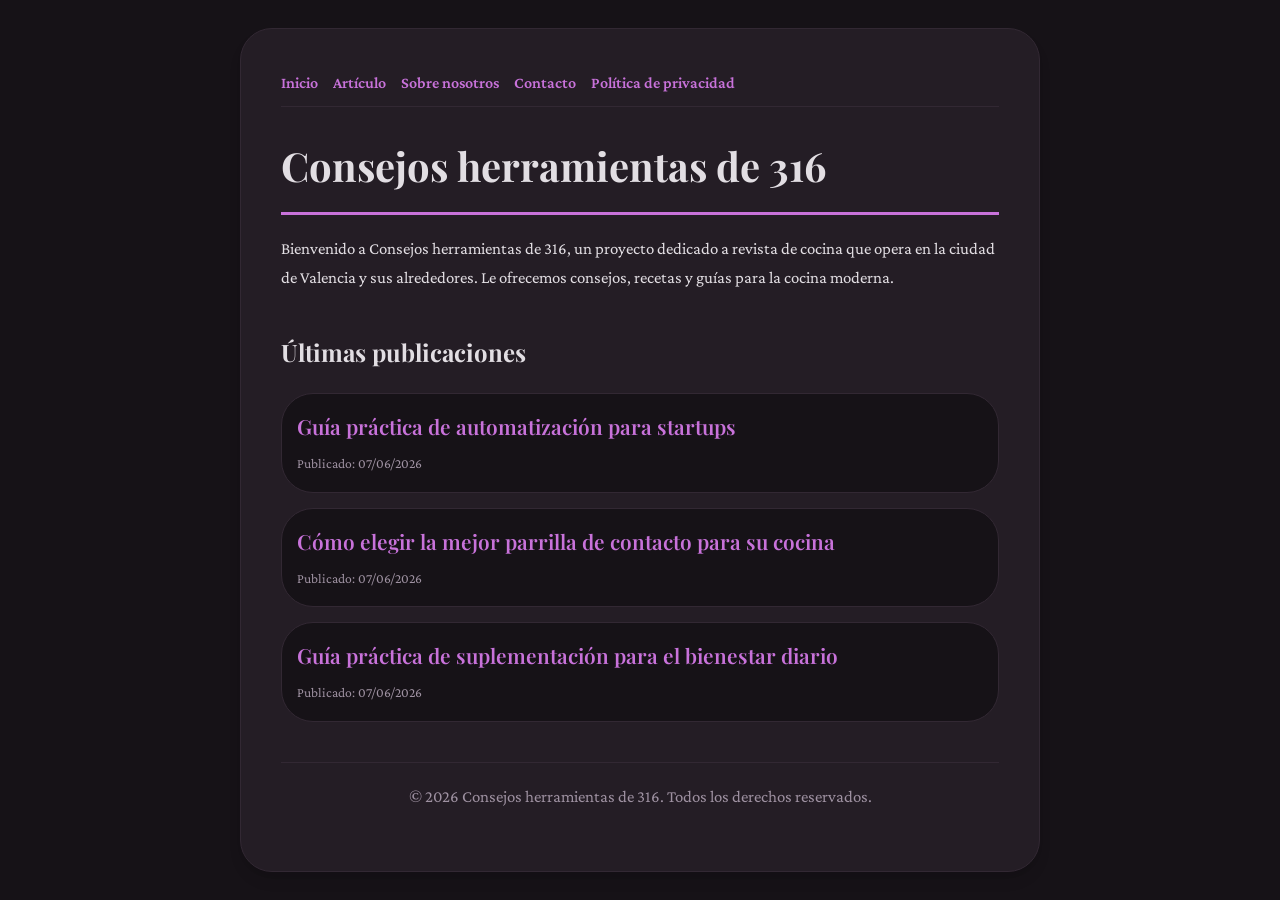
<file: index.html>
<!DOCTYPE html>
<html lang="es">
<head>
    <meta charset="UTF-8">
    <meta name="viewport" content="width=device-width, initial-scale=1.0">
    <title>Consejos herramientas de 316 | Revista de cocina - Valencia</title>
    <meta name="description" content="Bienvenido a Consejos herramientas de 316, un proyecto dedicado a revista de cocina que opera en la ciudad de Valencia y sus alrededores. Le ofrecemos consejos, recetas y guías para la cocina moderna.">
    <meta name="geo.region" content="ES" />
    <meta name="geo.placename" content="Valencia" />
    <meta name="geo.position" content="39.4699;-0.3763" />
    <meta name="ICBM" content="39.4699, -0.3763" />
    <link rel="stylesheet" href="style.css">
    <script type="application/ld+json">
{
  "@context": "https://schema.org",
  "@type": "LocalBusiness",
  "name": "Consejos herramientas de 316",
  "url": "https://consejos-herramientas-de-316.github.io",
  "telephone": "+34 96 555 78 90",
  "address": {
    "@type": "PostalAddress",
    "addressLocality": "Valencia",
    "addressRegion": "Valencia",
    "postalCode": "46001",
    "addressCountry": "ES"
  },
  "geo": {
    "@type": "GeoCoordinates",
    "latitude": 39.4699,
    "longitude": -0.3763
  }
}
</script>
</head>
<body>
    
        <div class="container" style="max-width: 800px;">
            <nav style="display: flex; gap: 15px; margin-bottom: 25px; border-bottom: 1px solid var(--border-color); padding-bottom: 10px; overflow-x: auto; flex-wrap: wrap;">
            <a href="index.html">Inicio</a>
            <a href="guia-practica-de-automatizacion-para-startups.html">Artículo</a>
            <a href="about.html">Sobre nosotros</a>
            <a href="contact.html">Contacto</a>
            <a href="privacy.html">Política de privacidad</a>
        </nav>
            <h1>Consejos herramientas de 316</h1>
            <p>Bienvenido a Consejos herramientas de 316, un proyecto dedicado a revista de cocina que opera en la ciudad de Valencia y sus alrededores. Le ofrecemos consejos, recetas y guías para la cocina moderna.</p>
            <h2 style="margin-top: 40px;">Últimas publicaciones</h2>
            <ul style="list-style-type: none; padding-left: 0;">
                <li style="background: var(--bg-color); padding: 15px; border-radius: var(--border-radius); border: 1px solid var(--border-color); margin-bottom: 15px;">
                <h3 style="margin-bottom: 5px; font-size: 1.3rem;"><a href="guia-practica-de-automatizacion-para-startups.html">Guía práctica de automatización para startups</a></h3>
                <span style="font-size:0.85rem; color: var(--muted-text)">Publicado: 07/06/2026</span>
            </li>
<li style="background: var(--bg-color); padding: 15px; border-radius: var(--border-radius); border: 1px solid var(--border-color); margin-bottom: 15px;">
                <h3 style="margin-bottom: 5px; font-size: 1.3rem;"><a href="como-elegir-la-mejor-parrilla-de-contacto-para-su-cocina.html">Cómo elegir la mejor parrilla de contacto para su cocina</a></h3>
                <span style="font-size:0.85rem; color: var(--muted-text)">Publicado: 07/06/2026</span>
            </li>
<li style="background: var(--bg-color); padding: 15px; border-radius: var(--border-radius); border: 1px solid var(--border-color); margin-bottom: 15px;">
                <h3 style="margin-bottom: 5px; font-size: 1.3rem;"><a href="guia-practica-de-suplementacion-para-el-bienestar-diario.html">Guía práctica de suplementación para el bienestar diario</a></h3>
                <span style="font-size:0.85rem; color: var(--muted-text)">Publicado: 07/06/2026</span>
            </li>

            </ul>
            <footer>
                <p>&copy; 2026 Consejos herramientas de 316. Todos los derechos reservados.</p>
            </footer>
        </div>
        
</body>
</html>
</file>
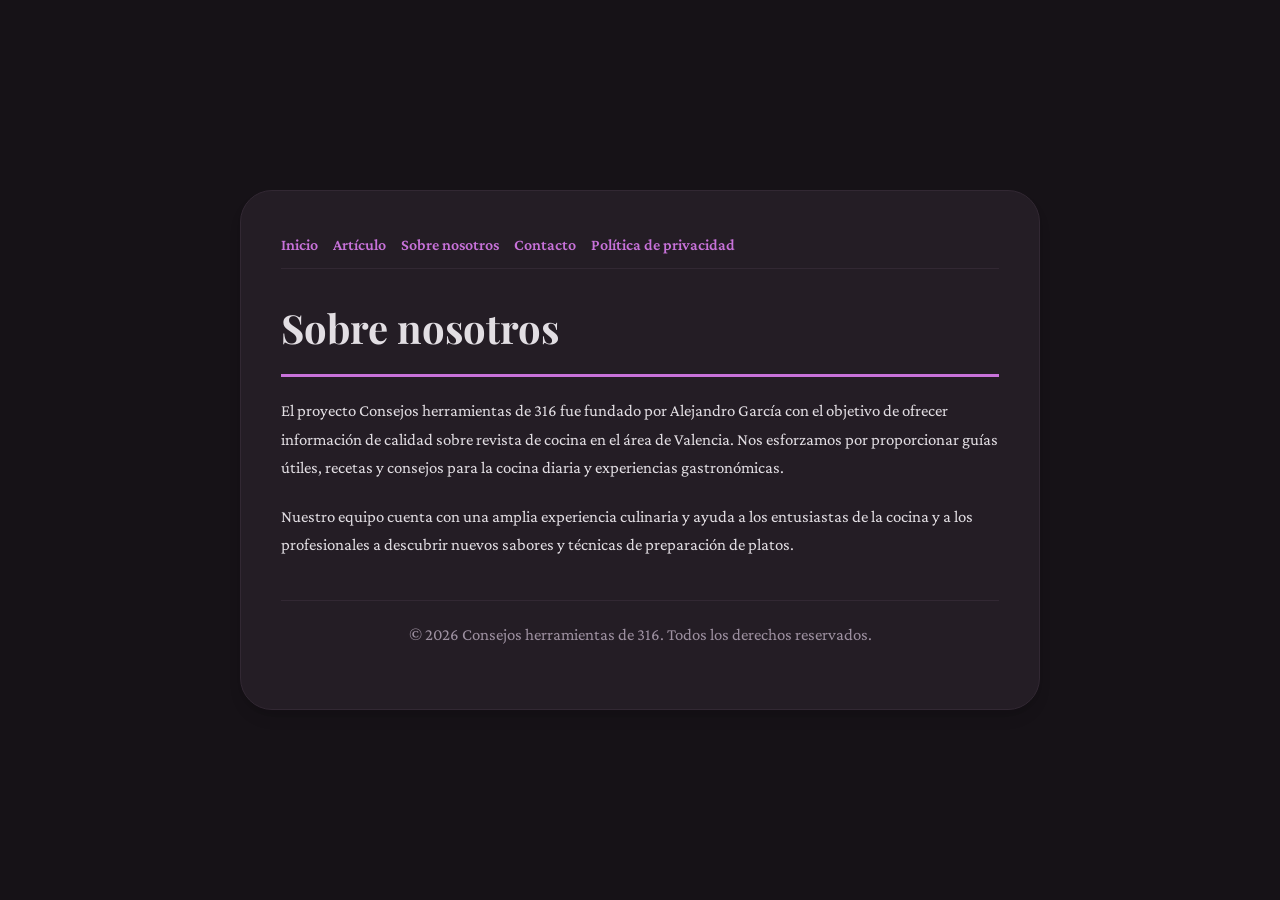
<file: about.html>
<!DOCTYPE html>
<html lang="es">
<head>
    <meta charset="UTF-8">
    <meta name="viewport" content="width=device-width, initial-scale=1.0">
    <title>Sobre nosotros | Consejos herramientas de 316</title>
    <meta name="description" content="El proyecto Consejos herramientas de 316 fue fundado por Alejandro García con el objetivo de ofrecer información de calidad sobre revista de cocina en el área de Valencia. Nos esforzamos por proporcionar guías útiles, recetas y consejos para la cocina diaria y experiencias gastronómicas.">
    <meta name="geo.region" content="ES" />
    <meta name="geo.placename" content="Valencia" />
    <meta name="geo.position" content="39.4699;-0.3763" />
    <meta name="ICBM" content="39.4699, -0.3763" />
    <link rel="stylesheet" href="style.css">
</head>
<body>
    
        <div class="container" style="max-width: 800px;">
            <nav style="display: flex; gap: 15px; margin-bottom: 25px; border-bottom: 1px solid var(--border-color); padding-bottom: 10px; overflow-x: auto; flex-wrap: wrap;">
            <a href="index.html">Inicio</a>
            <a href="guia-practica-de-automatizacion-para-startups.html">Artículo</a>
            <a href="about.html">Sobre nosotros</a>
            <a href="contact.html">Contacto</a>
            <a href="privacy.html">Política de privacidad</a>
        </nav>
            <h1>Sobre nosotros</h1>
            <p>El proyecto Consejos herramientas de 316 fue fundado por Alejandro García con el objetivo de ofrecer información de calidad sobre revista de cocina en el área de Valencia. Nos esforzamos por proporcionar guías útiles, recetas y consejos para la cocina diaria y experiencias gastronómicas.</p>
            <p>Nuestro equipo cuenta con una amplia experiencia culinaria y ayuda a los entusiastas de la cocina y a los profesionales a descubrir nuevos sabores y técnicas de preparación de platos.</p>
            <footer>
                <p>&copy; 2026 Consejos herramientas de 316. Todos los derechos reservados.</p>
            </footer>
        </div>
        
</body>
</html>
</file>
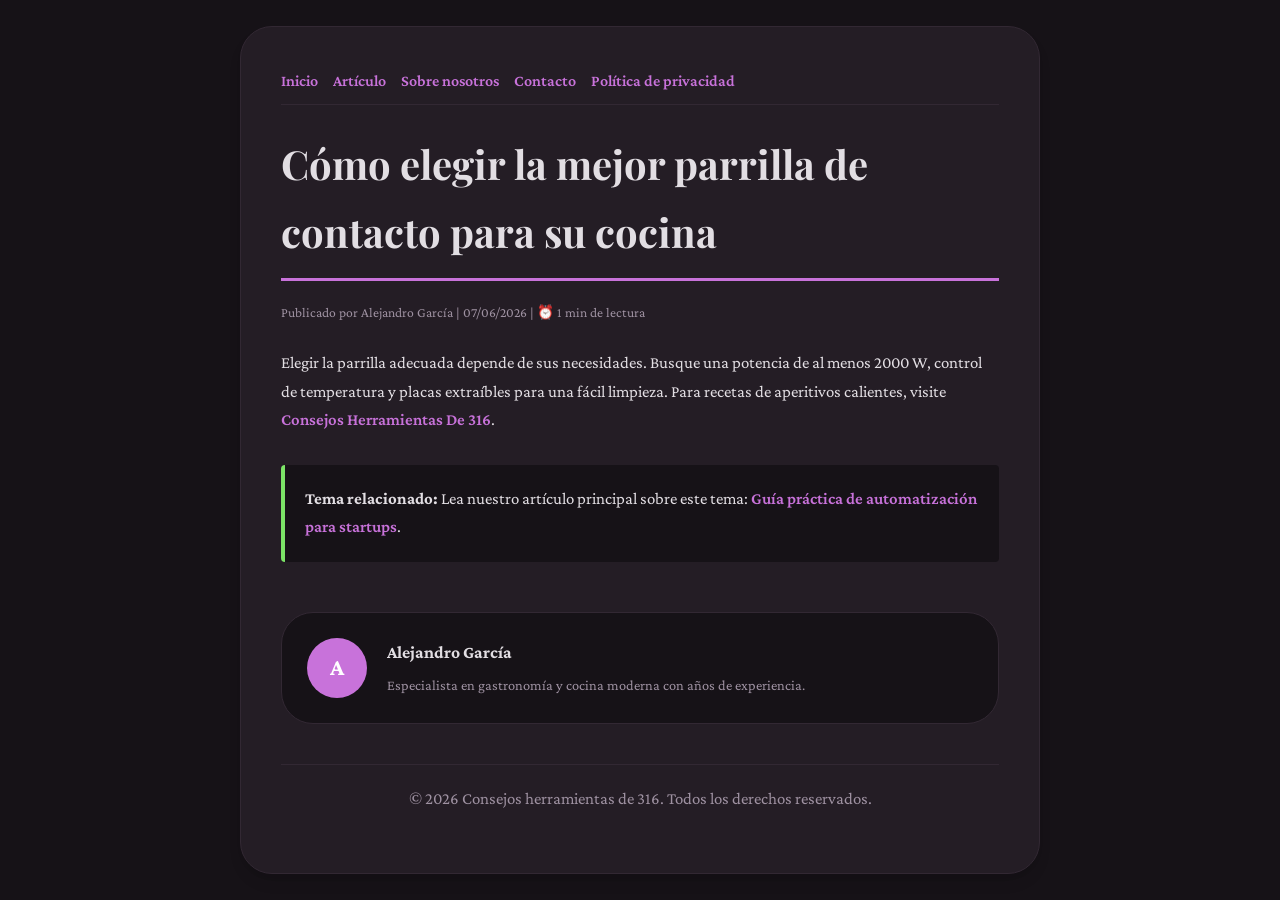
<file: como-elegir-la-mejor-parrilla-de-contacto-para-su-cocina.html>
<!DOCTYPE html>
<html lang="es">
<head>
    <meta charset="UTF-8">
    <meta name="viewport" content="width=device-width, initial-scale=1.0">
    <title>Cómo elegir la mejor parrilla de contacto para su cocina - Consejos herramientas de 316</title>
    <meta name="description" content="Cómo elegir la mejor parrilla de contacto para su cocina">
    <meta name="geo.region" content="ES" />
    <meta name="geo.placename" content="Valencia" />
    <meta name="geo.position" content="39.4699;-0.3763" />
    <meta name="ICBM" content="39.4699, -0.3763" />
    <link rel="stylesheet" href="style.css">
</head>
<body>
    
            <div class="container" style="max-width: 800px;">
                <nav style="display: flex; gap: 15px; margin-bottom: 25px; border-bottom: 1px solid var(--border-color); padding-bottom: 10px; overflow-x: auto; flex-wrap: wrap;">
            <a href="index.html">Inicio</a>
            <a href="guia-practica-de-automatizacion-para-startups.html">Artículo</a>
            <a href="about.html">Sobre nosotros</a>
            <a href="contact.html">Contacto</a>
            <a href="privacy.html">Política de privacidad</a>
        </nav>
                <h1>Cómo elegir la mejor parrilla de contacto para su cocina</h1>
                <div style="font-size:0.85rem; color: var(--muted-text); margin-bottom: 25px;">
                    Publicado por Alejandro García | 07/06/2026 | ⏰ 1 min de lectura
                </div>
                <article style="margin-top: 20px;">
                    <p>Elegir la parrilla adecuada depende de sus necesidades. Busque una potencia de al menos 2000 W, control de temperatura y placas extraíbles para una fácil limpieza. Para recetas de aperitivos calientes, visite <a href="https://herramientas-de-guru-859.pages.dev/tendencias-en-transformacion-digital-y-automatizacion-de-procesos.html">Consejos Herramientas De 316</a>.</p>
                    <div class="link-resource" style="margin-top: 30px; padding: 20px; border-left: 4px solid var(--accent-color); background: var(--bg-color); border-radius: 4px;"><p style="margin: 0;"><strong>Tema relacionado:</strong> Lea nuestro artículo principal sobre este tema: <a href="guia-practica-de-automatizacion-para-startups.html">Guía práctica de automatización para startups</a>.</p></div>
                </article>
                
            <div class="author-box" style="margin-top: 50px; padding: 25px; background: var(--bg-color); border: 1px solid var(--border-color); border-radius: var(--border-radius); display: flex; gap: 20px; align-items: center;">
                <div style="width: 60px; height: 60px; border-radius: 50%; background: var(--primary-color); display: flex; align-items: center; justify-content: center; color: white; font-weight: bold; font-size: 1.5rem;">A</div>
                <div>
                    <h4 style="margin-bottom: 5px; font-weight: bold; font-size: 1.1rem;">Alejandro García</h4>
                    <p style="margin: 0; font-size: 0.9rem; color: var(--muted-text);">Especialista en gastronomía y cocina moderna con años de experiencia.</p>
                </div>
            </div>
            
                <footer>
                    <p>&copy; 2026 Consejos herramientas de 316. Todos los derechos reservados.</p>
                </footer>
            </div>
            
</body>
</html>
</file>
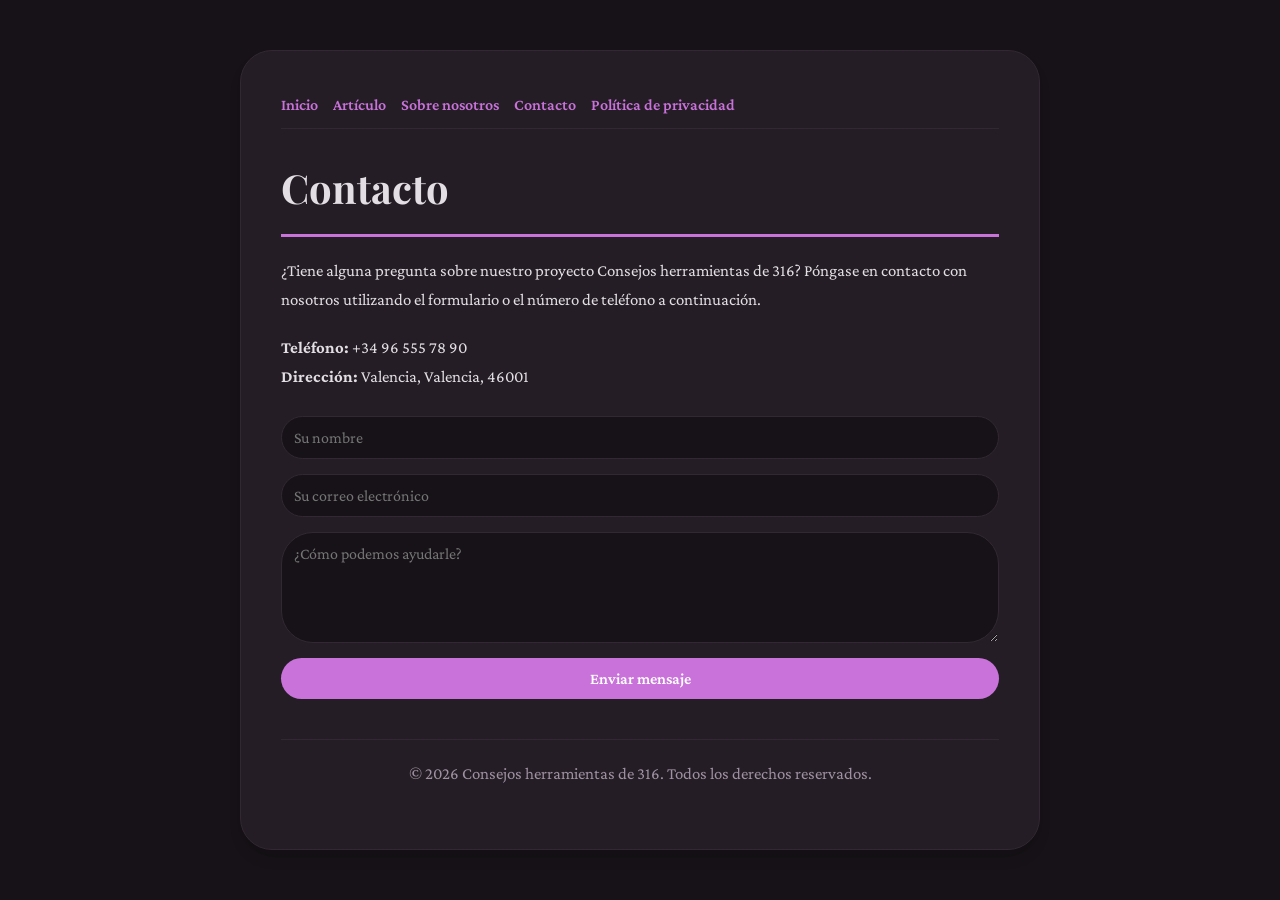
<file: contact.html>
<!DOCTYPE html>
<html lang="es">
<head>
    <meta charset="UTF-8">
    <meta name="viewport" content="width=device-width, initial-scale=1.0">
    <title>Contacto | Consejos herramientas de 316</title>
    <meta name="description" content="¿Tiene alguna pregunta sobre nuestro proyecto Consejos herramientas de 316? Póngase en contacto con nosotros utilizando el formulario o el número de teléfono a continuación.">
    <meta name="geo.region" content="ES" />
    <meta name="geo.placename" content="Valencia" />
    <meta name="geo.position" content="39.4699;-0.3763" />
    <meta name="ICBM" content="39.4699, -0.3763" />
    <link rel="stylesheet" href="style.css">
</head>
<body>
    
        <div class="container" style="max-width: 800px;">
            <nav style="display: flex; gap: 15px; margin-bottom: 25px; border-bottom: 1px solid var(--border-color); padding-bottom: 10px; overflow-x: auto; flex-wrap: wrap;">
            <a href="index.html">Inicio</a>
            <a href="guia-practica-de-automatizacion-para-startups.html">Artículo</a>
            <a href="about.html">Sobre nosotros</a>
            <a href="contact.html">Contacto</a>
            <a href="privacy.html">Política de privacidad</a>
        </nav>
            <h1>Contacto</h1>
            <p>¿Tiene alguna pregunta sobre nuestro proyecto Consejos herramientas de 316? Póngase en contacto con nosotros utilizando el formulario o el número de teléfono a continuación.</p>
            <p><strong>Teléfono:</strong> +34 96 555 78 90<br><strong>Dirección:</strong> Valencia, Valencia, 46001</p>
            <form action="https://formspree.io/f/placeholder" method="POST">
                <input type="text" name="name" placeholder="Su nombre" required>
                <input type="email" name="email" placeholder="Su correo electrónico" required>
                <textarea name="message" placeholder="¿Cómo podemos ayudarle?" rows="5" required></textarea>
                <button type="submit">Enviar mensaje</button>
            </form>
            <footer>
                <p>&copy; 2026 Consejos herramientas de 316. Todos los derechos reservados.</p>
            </footer>
        </div>
        
</body>
</html>
</file>
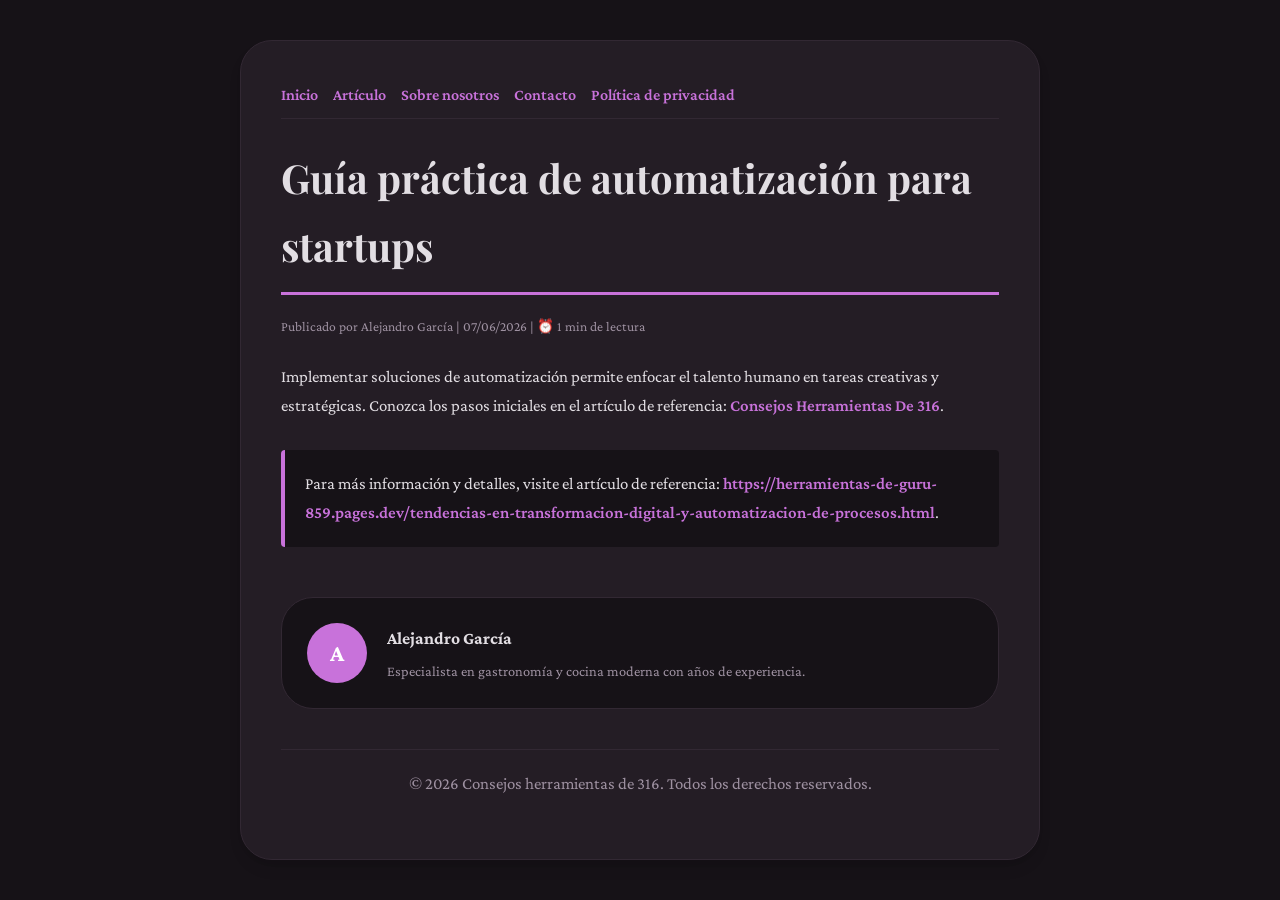
<file: guia-practica-de-automatizacion-para-startups.html>
<!DOCTYPE html>
<html lang="es">
<head>
    <meta charset="UTF-8">
    <meta name="viewport" content="width=device-width, initial-scale=1.0">
    <title>Guía práctica de automatización para startups - Consejos herramientas de 316</title>
    <meta name="description" content="Guía práctica de automatización para startups">
    <meta name="geo.region" content="ES" />
    <meta name="geo.placename" content="Valencia" />
    <meta name="geo.position" content="39.4699;-0.3763" />
    <meta name="ICBM" content="39.4699, -0.3763" />
    <link rel="stylesheet" href="style.css">
</head>
<body>
    
            <div class="container" style="max-width: 800px;">
                <nav style="display: flex; gap: 15px; margin-bottom: 25px; border-bottom: 1px solid var(--border-color); padding-bottom: 10px; overflow-x: auto; flex-wrap: wrap;">
            <a href="index.html">Inicio</a>
            <a href="guia-practica-de-automatizacion-para-startups.html">Artículo</a>
            <a href="about.html">Sobre nosotros</a>
            <a href="contact.html">Contacto</a>
            <a href="privacy.html">Política de privacidad</a>
        </nav>
                <h1>Guía práctica de automatización para startups</h1>
                <div style="font-size:0.85rem; color: var(--muted-text); margin-bottom: 25px;">
                    Publicado por Alejandro García | 07/06/2026 | ⏰ 1 min de lectura
                </div>
                <article style="margin-top: 20px;">
                    <p>Implementar soluciones de automatización permite enfocar el talento humano en tareas creativas y estratégicas. Conozca los pasos iniciales en el artículo de referencia: <a href="https://herramientas-de-guru-859.pages.dev/tendencias-en-transformacion-digital-y-automatizacion-de-procesos.html">Consejos Herramientas De 316</a>.</p>
                    <div class="link-resource" style="margin-top: 30px; padding: 20px; border-left: 4px solid var(--primary-color); background: var(--bg-color); border-radius: 4px;"><p style="margin: 0;">Para más información y detalles, visite el artículo de referencia: <strong><a href="https://herramientas-de-guru-859.pages.dev/tendencias-en-transformacion-digital-y-automatizacion-de-procesos.html">https://herramientas-de-guru-859.pages.dev/tendencias-en-transformacion-digital-y-automatizacion-de-procesos.html</a></strong>.</p></div>
                </article>
                
            <div class="author-box" style="margin-top: 50px; padding: 25px; background: var(--bg-color); border: 1px solid var(--border-color); border-radius: var(--border-radius); display: flex; gap: 20px; align-items: center;">
                <div style="width: 60px; height: 60px; border-radius: 50%; background: var(--primary-color); display: flex; align-items: center; justify-content: center; color: white; font-weight: bold; font-size: 1.5rem;">A</div>
                <div>
                    <h4 style="margin-bottom: 5px; font-weight: bold; font-size: 1.1rem;">Alejandro García</h4>
                    <p style="margin: 0; font-size: 0.9rem; color: var(--muted-text);">Especialista en gastronomía y cocina moderna con años de experiencia.</p>
                </div>
            </div>
            
                <footer>
                    <p>&copy; 2026 Consejos herramientas de 316. Todos los derechos reservados.</p>
                </footer>
            </div>
            
</body>
</html>
</file>
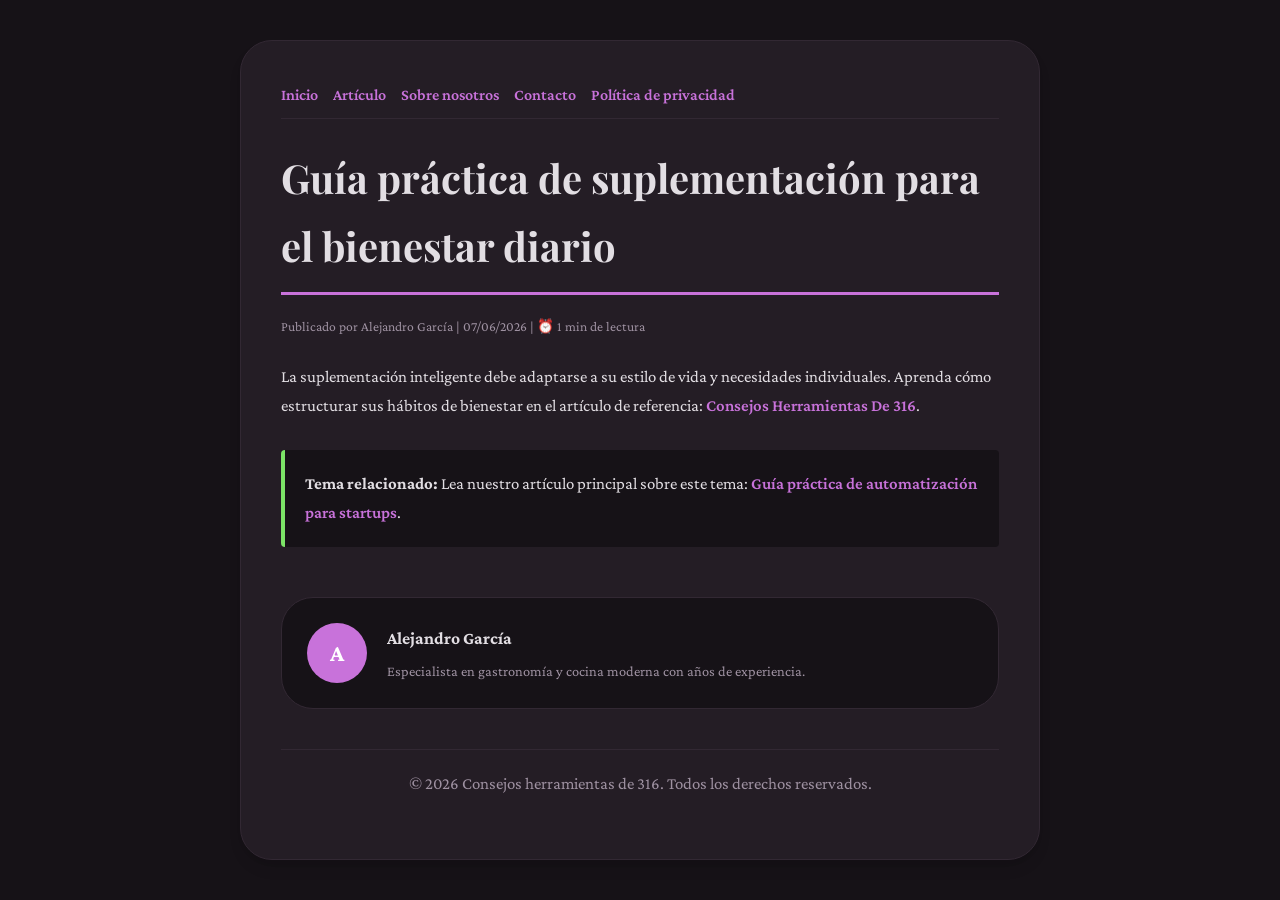
<file: guia-practica-de-suplementacion-para-el-bienestar-diario.html>
<!DOCTYPE html>
<html lang="es">
<head>
    <meta charset="UTF-8">
    <meta name="viewport" content="width=device-width, initial-scale=1.0">
    <title>Guía práctica de suplementación para el bienestar diario - Consejos herramientas de 316</title>
    <meta name="description" content="Guía práctica de suplementación para el bienestar diario">
    <meta name="geo.region" content="ES" />
    <meta name="geo.placename" content="Valencia" />
    <meta name="geo.position" content="39.4699;-0.3763" />
    <meta name="ICBM" content="39.4699, -0.3763" />
    <link rel="stylesheet" href="style.css">
</head>
<body>
    
            <div class="container" style="max-width: 800px;">
                <nav style="display: flex; gap: 15px; margin-bottom: 25px; border-bottom: 1px solid var(--border-color); padding-bottom: 10px; overflow-x: auto; flex-wrap: wrap;">
            <a href="index.html">Inicio</a>
            <a href="guia-practica-de-automatizacion-para-startups.html">Artículo</a>
            <a href="about.html">Sobre nosotros</a>
            <a href="contact.html">Contacto</a>
            <a href="privacy.html">Política de privacidad</a>
        </nav>
                <h1>Guía práctica de suplementación para el bienestar diario</h1>
                <div style="font-size:0.85rem; color: var(--muted-text); margin-bottom: 25px;">
                    Publicado por Alejandro García | 07/06/2026 | ⏰ 1 min de lectura
                </div>
                <article style="margin-top: 20px;">
                    <p>La suplementación inteligente debe adaptarse a su estilo de vida y necesidades individuales. Aprenda cómo estructurar sus hábitos de bienestar en el artículo de referencia: <a href="https://herramientas-de-guru-859.pages.dev/tendencias-en-transformacion-digital-y-automatizacion-de-procesos.html">Consejos Herramientas De 316</a>.</p>
                    <div class="link-resource" style="margin-top: 30px; padding: 20px; border-left: 4px solid var(--accent-color); background: var(--bg-color); border-radius: 4px;"><p style="margin: 0;"><strong>Tema relacionado:</strong> Lea nuestro artículo principal sobre este tema: <a href="guia-practica-de-automatizacion-para-startups.html">Guía práctica de automatización para startups</a>.</p></div>
                </article>
                
            <div class="author-box" style="margin-top: 50px; padding: 25px; background: var(--bg-color); border: 1px solid var(--border-color); border-radius: var(--border-radius); display: flex; gap: 20px; align-items: center;">
                <div style="width: 60px; height: 60px; border-radius: 50%; background: var(--primary-color); display: flex; align-items: center; justify-content: center; color: white; font-weight: bold; font-size: 1.5rem;">A</div>
                <div>
                    <h4 style="margin-bottom: 5px; font-weight: bold; font-size: 1.1rem;">Alejandro García</h4>
                    <p style="margin: 0; font-size: 0.9rem; color: var(--muted-text);">Especialista en gastronomía y cocina moderna con años de experiencia.</p>
                </div>
            </div>
            
                <footer>
                    <p>&copy; 2026 Consejos herramientas de 316. Todos los derechos reservados.</p>
                </footer>
            </div>
            
</body>
</html>
</file>
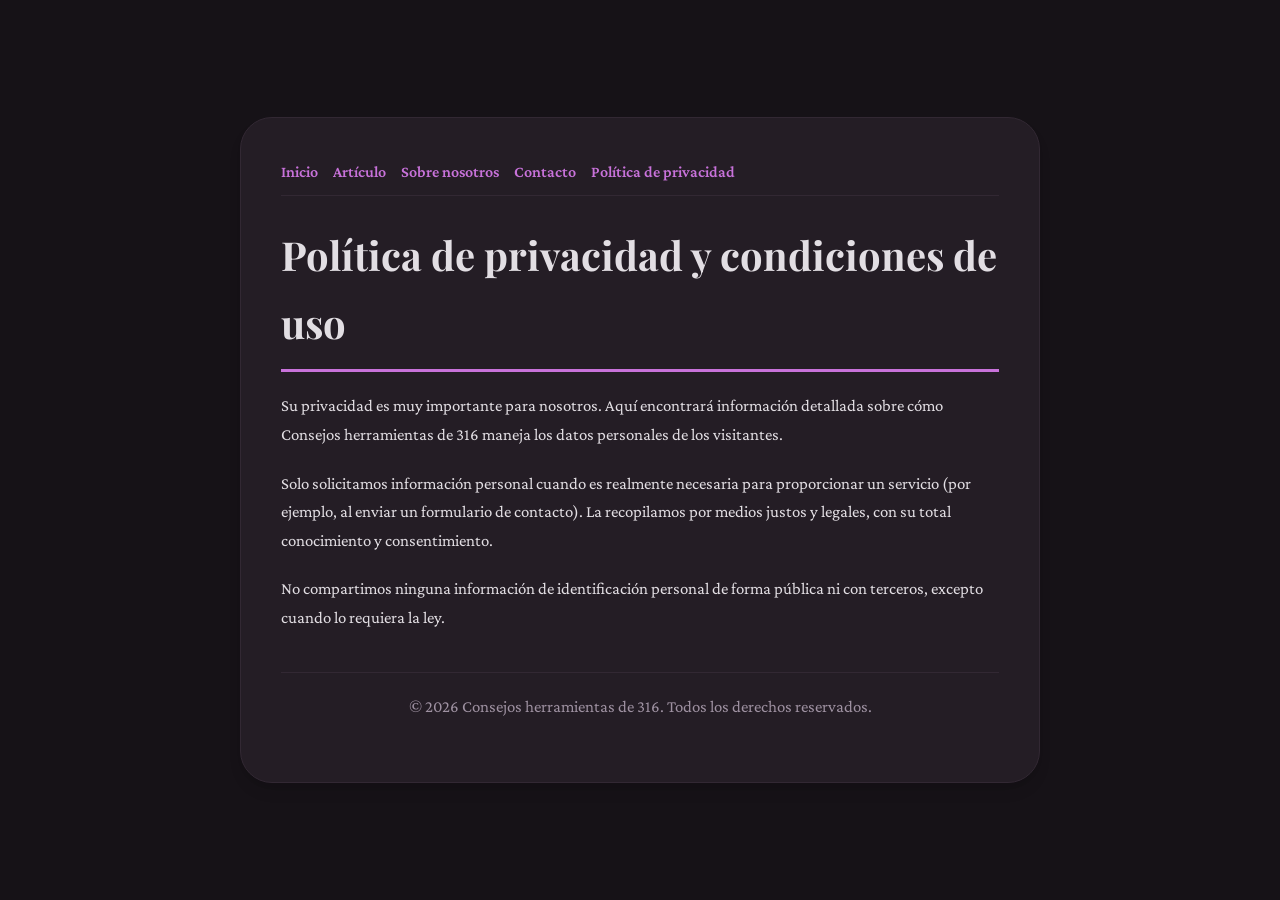
<file: privacy.html>
<!DOCTYPE html>
<html lang="es">
<head>
    <meta charset="UTF-8">
    <meta name="viewport" content="width=device-width, initial-scale=1.0">
    <title>Política de privacidad y condiciones de uso - Consejos herramientas de 316</title>
    <meta name="description" content="Su privacidad es muy importante para nosotros. Aquí encontrará información detallada sobre cómo Consejos herramientas de 316 maneja los datos personales de los visitantes.">
    <meta name="geo.region" content="ES" />
    <meta name="geo.placename" content="Valencia" />
    <meta name="geo.position" content="39.4699;-0.3763" />
    <meta name="ICBM" content="39.4699, -0.3763" />
    <link rel="stylesheet" href="style.css">
</head>
<body>
    
        <div class="container" style="max-width: 800px;">
            <nav style="display: flex; gap: 15px; margin-bottom: 25px; border-bottom: 1px solid var(--border-color); padding-bottom: 10px; overflow-x: auto; flex-wrap: wrap;">
            <a href="index.html">Inicio</a>
            <a href="guia-practica-de-automatizacion-para-startups.html">Artículo</a>
            <a href="about.html">Sobre nosotros</a>
            <a href="contact.html">Contacto</a>
            <a href="privacy.html">Política de privacidad</a>
        </nav>
            <h1>Política de privacidad y condiciones de uso</h1>
            <p>Su privacidad es muy importante para nosotros. Aquí encontrará información detallada sobre cómo Consejos herramientas de 316 maneja los datos personales de los visitantes.</p>
            <p>Solo solicitamos información personal cuando es realmente necesaria para proporcionar un servicio (por ejemplo, al enviar un formulario de contacto). La recopilamos por medios justos y legales, con su total conocimiento y consentimiento.</p>
            <p>No compartimos ninguna información de identificación personal de forma pública ni con terceros, excepto cuando lo requiera la ley.</p>
            <footer>
                <p>&copy; 2026 Consejos herramientas de 316. Todos los derechos reservados.</p>
            </footer>
        </div>
        
</body>
</html>
</file>
<file: style.css>
@import url('https://fonts.googleapis.com/css2?family=Playfair+Display:wght@700&family=Crimson+Pro:wght@400;600&display=swap');

:root {
    --bg-color: hsl(290, 12%, 8%);
    --card-bg: hsl(290, 12%, 13%);
    --text-color: hsl(290, 8%, 88%);
    --muted-text: hsl(290, 8%, 60%);
    --primary-color: hsl(290, 58%, 65%);
    --accent-color: hsl(110, 70%, 65%);
    --border-color: hsl(290, 12%, 18%);
    --border-radius: 32px;
    --shadow: 0 10px 15px -3px rgba(0, 0, 0, 0.1), 0 4px 6px -2px rgba(0, 0, 0, 0.05);
    --font-headline: 'Playfair Display', sans-serif;
    --font-body: 'Crimson Pro', sans-serif;
}

* {
    box-sizing: border-box;
    margin: 0;
    padding: 0;
}

body {
    background-color: var(--bg-color);
    color: var(--text-color);
    font-family: var(--font-body);
    line-height: 1.7;
    padding: 20px;
    display: flex;
    justify-content: center;
    min-height: 100vh;
}

a {
    color: var(--primary-color);
    text-decoration: none;
    font-weight: 600;
    transition: color 0.2s ease;
}

a:hover {
    color: var(--accent-color);
    text-decoration: underline;
}

.container {
    width: 100%;
    max-width: 900px;
    background: var(--card-bg);
    border: 1px solid var(--border-color);
    border-radius: var(--border-radius);
    padding: 40px;
    box-shadow: var(--shadow);
    margin: auto;
}

h1, h2, h3 {
    font-family: var(--font-headline);
    margin-bottom: 20px;
    color: var(--text-color);
}

h1 {
    font-size: 2.5rem;
    border-bottom: 3px solid var(--primary-color);
    padding-bottom: 12px;
}

p {
    margin-bottom: 20px;
    font-size: 1.05rem;
}

ul {
    margin-bottom: 20px;
    padding-left: 20px;
}

li {
    margin-bottom: 8px;
}

form {
    display: flex;
    flex-direction: column;
    gap: 15px;
    margin-top: 25px;
}

input, textarea, button {
    padding: 12px;
    border: 1px solid var(--border-color);
    border-radius: var(--border-radius);
    font-family: var(--font-body);
    font-size: 1rem;
    background: var(--bg-color);
    color: var(--text-color);
}

button {
    background: var(--primary-color);
    color: white;
    font-weight: 600;
    border: none;
    cursor: pointer;
    transition: background 0.2s ease;
}

button:hover {
    background: var(--accent-color);
}

footer {
    margin-top: 40px;
    border-top: 1px solid var(--border-color);
    padding-top: 20px;
    font-size: 0.9rem;
    color: var(--muted-text);
    text-align: center;
}
</file>
